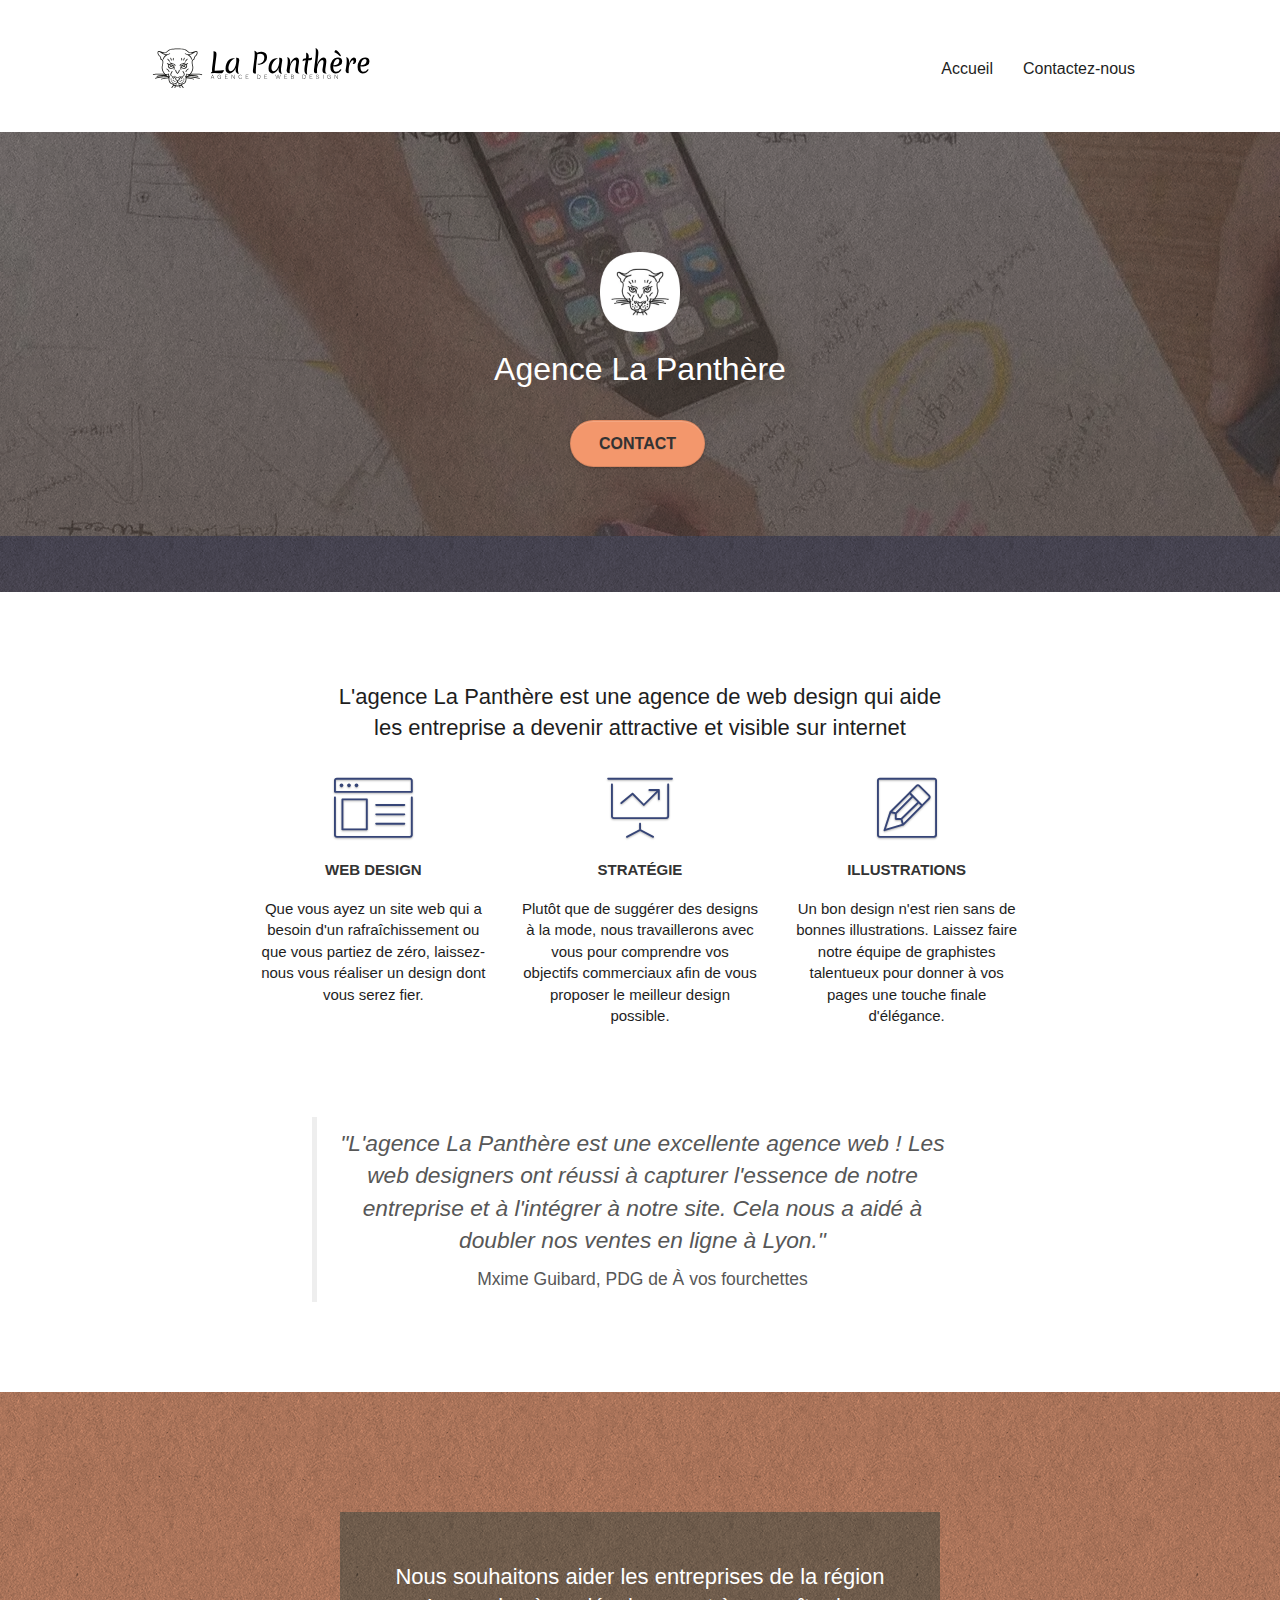
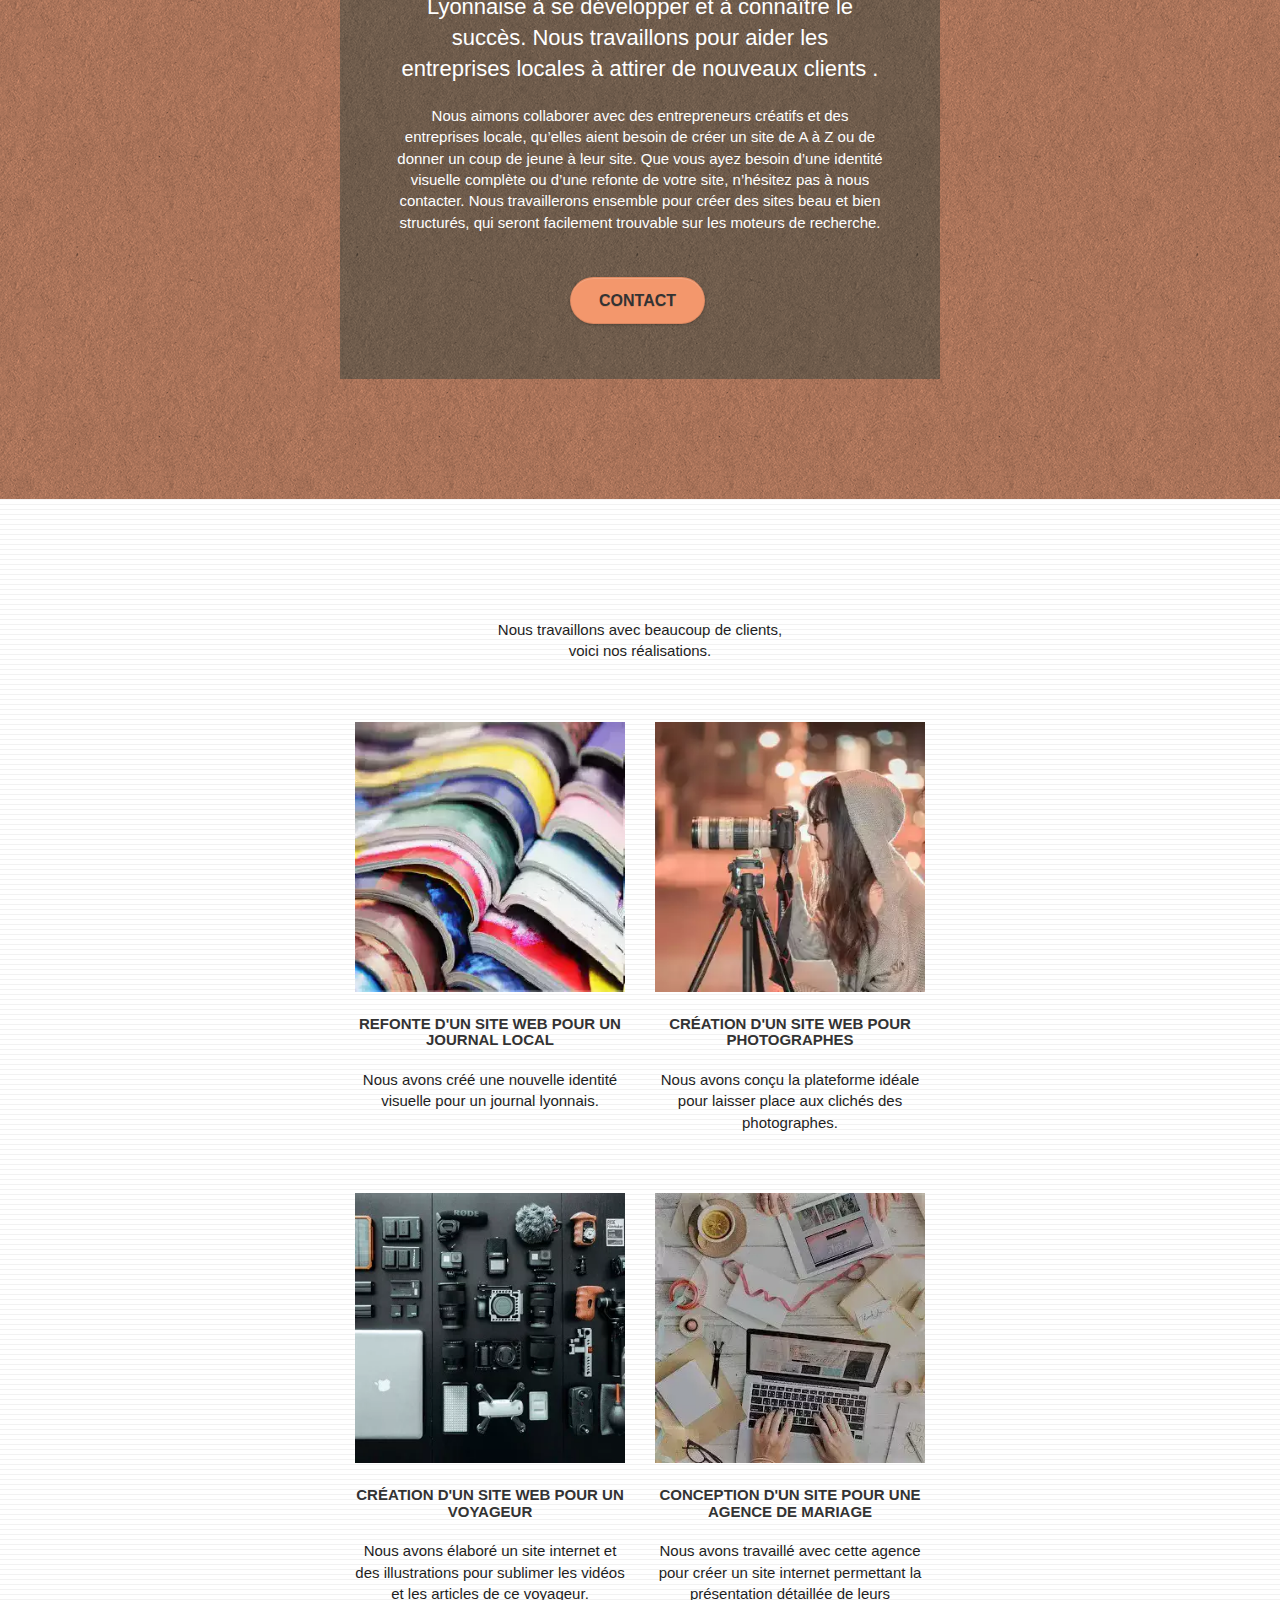
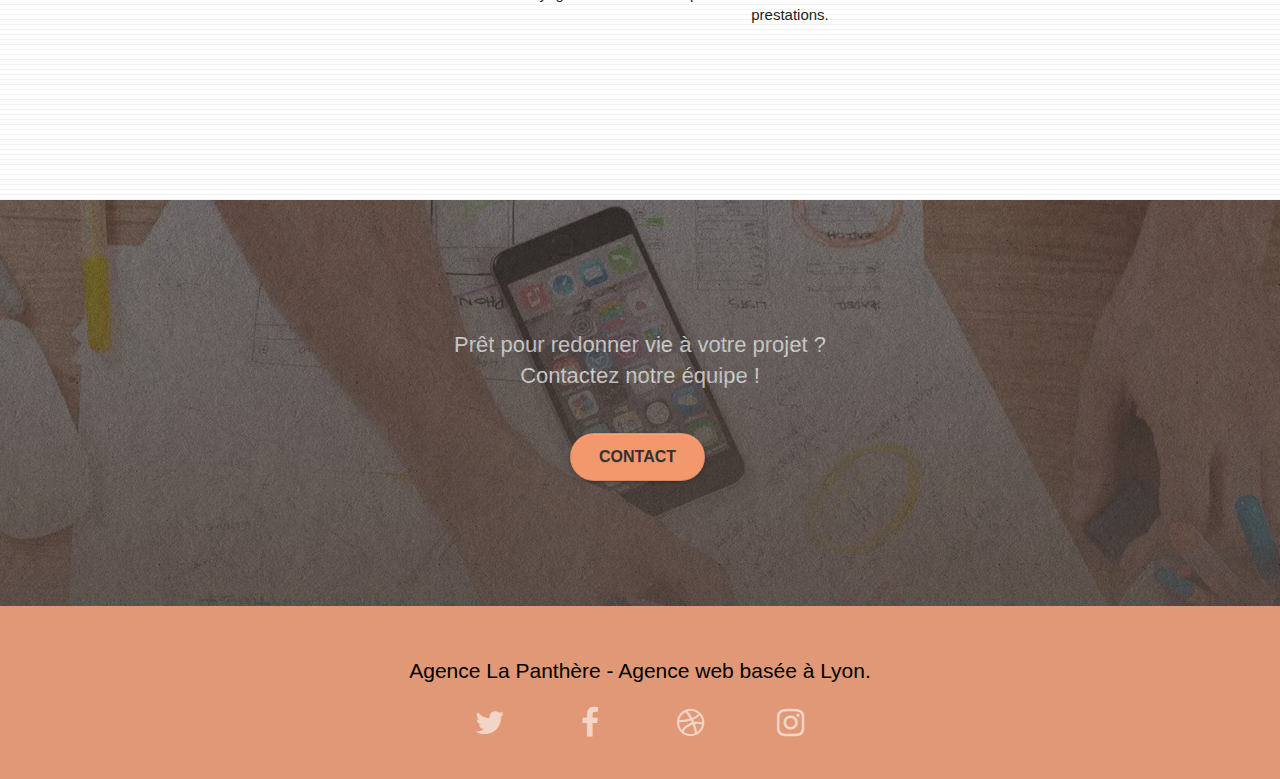
<file: index.html>
<!DOCTYPE html>
<html lang="fr">
  <head>
    <meta charset="utf-8" />
    <!--paramétrer les balises meta robots, description et title-->
    <meta
      name="description"
      content="Entreprise de web design Lyon, la meilleur Agence la panthere
	 vous apporte son expertise pour vous aider à la création ou la refonte de votre site web"
    />
    <meta name="robots" content="index,follow" />
    <meta
      name="viewport"
      content="width=device-width, initial-scale=1.0, viewport-fit=cover"
    />
    <meta
      name="google-site-verification"
      content="kftx7iMFd_pFL4NnQ8vH4w-MZPzo-NAd8T0JaeK4edc"
    />
    <title>Agence La panthere - Une grande entreprise web design Lyon</title>
    <!--=======la balise canonique (Optimiser les balises canoniques). 
      Pour montrer à Google que vous souhaitez que cette page soit utilisée
       comme page principale pour l’indexation. Vous ne serez donc
        pas pénalisé par du contenu dupliqué.======-->
    <link
      rel="canonical"
      href="https://sihambordjah.github.io/p4-test-analyser/index.html"
    />
    <link rel="shortcut icon" type="image/png" href="favicon.jpg" />

    <link rel="stylesheet" type="text/css" href="./css/bootstrap.min.css" />
    <link rel="stylesheet" type="text/css" href="style.min.css" />
    <link rel="stylesheet" type="text/css" href="./css/font-awesome.min.css" />
    <link rel="stylesheet" type="text/css" href="./css/et-line.min.css" />
    <link
      type="text/css"
      rel="preload"
      href="./css/et-line.min.css"
      as="style"
    />

    <script src="./js/jquery-2.1.0.min.js" defer></script>
    <script src="./js/bootstrap.min.js" defer></script>
    <script src="./js/blocs.min.js" defer></script>
    <script src="./js/jquery.touchSwipe.min.js" defer></script>
    <script src="./js/gmaps.min.js" defer></script>

    <!--=====ajouter le code google analytics==========-->
    <!-- Analytics -->
    <!-- Google tag (gtag.js) -->
    <script
      async
      src="https://www.googletagmanager.com/gtag/js?id=G-58YLWHG6E6"
    ></script>
    <script>
      window.dataLayer = window.dataLayer || [];
      function gtag() {
        dataLayer.push(arguments);
      }
      gtag("js", new Date());

      gtag("config", "G-58YLWHG6E6");
    </script>
    <!-- Analytics END -->
  </head>
  <body class="page-container">
    <!-- Principal conteneur -->

    <!-- bloc-0 HEADER NAV-->

    <header>
      <div class="bloc bgc-white l-bloc" id="bloc-0">
        <div class="container bloc-sm">
          <nav class="navbar row">
            <div class="navbar-header">
              <a class="navbar-brand" href="index.html">
                <img
                  src="img/agence-la-panthere-monochrome.svg"
                  width="240"
                  height="40"
                  alt="logo de l'Entreprise web design Lyon: Agence La panthere"
                />
              </a>

              <button
                id="nav-toggle"
                type="button"
                class="ui-navbar-toggle navbar-toggle"
                data-toggle="collapse"
                data-target=".navbar-1"
              >
                <span class="sr-only">Toggle navigation</span
                ><span class="icon-bar"></span><span class="icon-bar"></span
                ><span class="icon-bar"></span>
              </button>
            </div>
            <div class="collapse navbar-collapse navbar-1 special-dropdown-nav">
              <ul class="site-navigation nav navbar-nav">
                <li class="nav-item">
                  <a class="nav-link" href="index.html">Accueil</a>
                </li>

                <!--renommer l'url de conact-->
                <li class="nav-item">
                  <a class="nav-link" href="contact-web-design-lyon.html"
                    >Contactez-nous</a
                  >
                </li>
              </ul>
            </div>
          </nav>
        </div>
      </div>
    </header>
    <!-- bloc-0 END -->
    <main>
      <!-- bloc-1-presentation -->
      <section
        class="bloc bgc-dark-slate-blue bg-banniere d-bloc bg-t-edge bloc-bg-texture texture-paper b-parallax"
        id="bloc-1-hero"
      >
        <div class="container bloc-lg">
          <div class="row tight-width-whitespace">
            <div class="col-sm-12">
              <img
                src="img/logo.webp"
                class="center-block image-resize-mode"
                width="80"
                height="80"
                alt="logo de l'Entreprise de web design Lyon: Agence La Panthère "
              />
              <h1 class="text-center hero-bloc-text tc-white h1-style">
                Agence La Panthère
              </h1>
              <div class="text-center">
                <a
                  href="contact-web-design-lyon.html"
                  class="btn btn-lg btn-clean btn-rd cta-hero btn-atomic-tangerine"
                >
                  Contact
                </a>
              </div>
            </div>
          </div>
        </div>
      </section>

      <!-- bloc-1-presentation HEADER END -->

      <!-- bloc-2-services MAIN -->

      <section class="bloc bgc-white l-bloc" id="bloc-2-services">
        <div class="container bloc-md">
          <div class="row">
            <div class="col-sm-12 text-center">
              <h2 class="text-img">
                L'agence La Panthère est une agence de web design qui aide<br />
                les entreprise a devenir attractive et visible sur internet
              </h2>
            </div>
          </div>
          <div class="row voffset-lg med-width-whitespace">
            <div class="col-sm-4">
              <div class="text-center">
                <span
                  class="et-icon-browser sm-shadow icon-dark-slate-blue icons icon-lg"
                ></span>
              </div>
              <h3 class="mg-md text-center">Web design</h3>
              <p class="text-center">
                Que vous ayez un site web qui a besoin d'un rafraîchissement ou
                que vous partiez de zéro, laissez-nous vous réaliser un design
                dont vous serez fier.
              </p>
            </div>
            <div class="col-sm-4">
              <div class="text-center">
                <span
                  class="et-icon-presentation sm-shadow icon-dark-slate-blue icons icon-lg"
                ></span>
              </div>
              <h3 class="mg-md text-center">Stratégie</h3>
              <p class="text-center">
                Plutôt que de suggérer des designs à la mode, nous travaillerons
                avec vous pour comprendre vos objectifs commerciaux afin de vous
                proposer le meilleur design possible.<br />
              </p>
            </div>
            <div class="col-sm-4">
              <div class="text-center">
                <span
                  class="et-icon-edit sm-shadow icon-dark-slate-blue icons icon-lg"
                ></span>
              </div>
              <h3 class="mg-md text-center">Illustrations</h3>
              <p class="text-center">
                Un bon design n'est rien sans de bonnes illustrations. Laissez
                faire notre équipe de graphistes talentueux pour donner à vos
                pages une touche finale d'élégance.
              </p>
            </div>
          </div>
          <div class="row voffset-lg voffset">
            <div class="col-xs-12 col-md-8 col-md-offset-2 text-center">
              <blockquote>
                <p id="citation-text">
                  "L'agence La Panthère est une excellente agence web ! Les web
                  designers ont réussi à capturer l'essence de notre entreprise
                  et à l'intégrer à notre site. Cela nous a aidé à doubler nos
                  ventes en ligne à Lyon."
                </p>
                <cite id="citation-auteur"
                  >Mxime Guibard, PDG de À vos fourchettes
                </cite>
              </blockquote>
            </div>
          </div>
        </div>
      </section>
      <!-- bloc-2-services END -->

      <!-- bloc-3-what-i-do -->
      <section
        class="bloc tc-white bgc-atomic-tangerine bg-presentation d-bloc bloc-bg-texture texture-paper b-parallax"
        id="bloc-3-what-i-do"
      >
        <div class="container bloc-lg">
          <div class="row tight-width-whitespace black-background">
            <div class="col-sm-12">
              <h2 class="mg-md text-center tc-white">
                Nous souhaitons aider les entreprises de la région Lyonnaise à
                se développer et à connaître le succès. Nous travaillons pour
                aider les entreprises locales à attirer de nouveaux clients .<br />
              </h2>
              <p class="text-center white">
                Nous aimons collaborer avec des entrepreneurs créatifs et des
                entreprises locale, qu’elles aient besoin de créer un site de A
                à Z ou de donner un coup de jeune à leur site. Que vous ayez
                besoin d’une identité visuelle complète ou d’une refonte de
                votre site, n’hésitez pas à nous contacter. Nous travaillerons
                ensemble pour créer des sites beau et bien structurés, qui
                seront facilement trouvable sur les moteurs de recherche.
                <br /><br /><a
                  href="contact-web-design-lyon.html"
                  class="btn btn-lg btn-clean btn-rd cta-hero btn-atomic-tangerine"
                  >Contact</a
                ><br />
              </p>
            </div>
          </div>
        </div>
      </section>
      <!-- bloc-3-what-i-do END -->

      <!-- bloc-4-portfolio -->
      <section
        class="bloc bgc-white bg-lines-h2-bg bg-repeat l-bloc"
        id="bloc-4-portfolio"
      >
        <div class="container bloc-lg">
          <div class="row">
            <div class="col-sm-12 text-center">
              <p class="text-center">
                Nous travaillons avec beaucoup de clients, <br />
                voici nos réalisations.
              </p>
            </div>
          </div>

          <div class="row tight-width-whitespace portfolio-row">
            <div class="col-sm-6">
              <a
                href="#"
                data-lightbox="img/SiteJournal.webp"
                data-gallery-id="gallery-1"
                data-caption="Refonte d'un site web pour un journal local"
                data-frame="snapshot-lb"
                ><img
                  src="img/SiteJournal.webp"
                  width="320"
                  height="320"
                  alt="Refonte d'un site web pour un journal local"
                  class="img-responsive portfolio-thumb"
              /></a>
              <h3 class="mg-md text-center">
                Refonte d'un site web pour un journal local
              </h3>
              <p class="text-center">
                Nous avons créé une nouvelle identité visuelle pour un journal
                lyonnais.
              </p>
            </div>
            <div class="col-sm-6">
              <a
                href="#"
                data-lightbox="img/SitePhotographe.webp"
                data-gallery-id="gallery-1"
                data-caption="Création d'un site web pour photographes"
                data-frame="snapshot-lb"
                ><img
                  src="img/SitePhotographe.webp"
                  width="320"
                  height="320"
                  class="img-responsive portfolio-thumb"
                  alt="Agence la panthere, Création d'un site web pour photographes"
              /></a>
              <h3 class="mg-md text-center">
                Création d'un site web pour photographes
              </h3>
              <p class="text-center">
                Nous avons conçu la plateforme idéale pour laisser place aux
                clichés des photographes.
              </p>
            </div>
          </div>
          <div class="row tight-width-whitespace portfolio-row">
            <div class="col-sm-6">
              <a
                href="#"
                data-lightbox="img/SiteVoyage.webp"
                data-gallery-id="gallery-1"
                data-caption="Création d'un site internet pour un voyageur"
                data-frame="snapshot-lb"
                ><img
                  src="img/SiteVoyage.webp"
                  width="320"
                  height="320"
                  class="img-responsive portfolio-thumb"
                  alt="Agence la panthere, Création d'un site web pour voyageur"
              /></a>
              <h3 class="mg-md text-center">
                Création d'un site web pour un voyageur
              </h3>
              <p class="text-center">
                Nous avons élaboré un site internet et des illustrations pour
                sublimer les vidéos et les articles de ce voyageur.
              </p>
            </div>
            <div class="col-sm-6">
              <a
                href="#"
                data-lightbox="img/SiteAgenceMariage.webp"
                data-gallery-id="gallery-1"
                data-caption="Conception d'un site pour une agence de mariage"
                data-frame="snapshot-lb"
                ><img
                  src="img/SiteAgenceMariage.webp"
                  width="320"
                  height="320"
                  class="img-responsive portfolio-thumb"
                  alt="Agence la panthere, Création d'un site web pour agence de mariage"
              /></a>
              <h3 class="mg-md text-center">
                Conception d'un site pour une agence de mariage
              </h3>
              <p class="text-center">
                Nous avons travaillé avec cette agence pour créer un site
                internet permettant la présentation détaillée de leurs
                prestations.
              </p>
            </div>
          </div>
        </div>
      </section>
      <!-- bloc-4-portfolio END -->

      <!-- bloc-5-cta -->
      <section
        class="bloc bgc-dark-slate-blue bg-banniere d-bloc bloc-bg-texture texture-paper"
        id="bloc-5-cta"
      >
        <div class="container bloc-lg">
          <div class="row">
            <h2 class="mg-md text-center tc-white">
              Prêt pour redonner vie à votre projet ?<br />Contactez notre
              équipe !
            </h2>
            <div class="col-sm-12 text-center">
              <a
                class="btn btn-lg btn-clean btn-rd cta-hero btn-atomic-tangerine"
                href="contact-web-design-lyon.html"
              >
                Contact
              </a>
            </div>
          </div>
        </div>
      </section>
    </main>
    <!-- bloc-5-cta MAIN END -->

    <!-- Footer - bloc-8 -->
    <!--supprimer les liens externes-->
    <footer>
      <div class="bloc bgc-atomic-tangerine d-bloc" id="bloc-8">
        <div class="container bloc-sm">
          <div class="row">
            <div class="col-sm-12">
              <h2 class="text-center contrast h2-style">
                Agence La Panthère - Agence web basée à Lyon.<br />
              </h2>
              <div class="row row-no-gutters social">
                <div class="col-sm-3">
                  <div class="text-center">
                    <a
                      class="social"
                      href="https://twitter.com/agencepanthere"
                      aria-label="Twitter"
                      rel="nofollow"
                      ><span class="fa fa-twitter icon-md"></span
                    ></a>
                  </div>
                </div>
                <div class="col-sm-3">
                  <div class="text-center">
                    <a
                      class="social"
                      href="https://www.facebook.com/La-Chouette-Agence-101700188845251"
                      aria-label="Facebook"
                      rel="nofollow"
                      ><span class="fa fa-facebook icon-md"></span
                    ></a>
                  </div>
                </div>
                <div class="col-sm-3">
                  <div class="text-center">
                    <a
                      class="social"
                      href="https://dribbble.com/quarkend/shots"
                      aria-label="Dribbble"
                      rel="nofollow"
                      ><span class="fa fa-dribbble icon-md"></span
                    ></a>
                  </div>
                </div>
                <div class="col-sm-3">
                  <div class="text-center">
                    <a
                      class="social"
                      href="https://www.instagram.com/La_Chouette_Agence/"
                      aria-label="Instagram"
                      rel="nofollow"
                      ><span class="fa fa-instagram icon-md"></span
                    ></a>
                  </div>
                </div>
              </div>
            </div>
          </div>
        </div>
      </div>
    </footer>
    <!-- Footer - bloc-8 END -->

    <!-- Principal conteneur END -->
  </body>
</html>
</file>
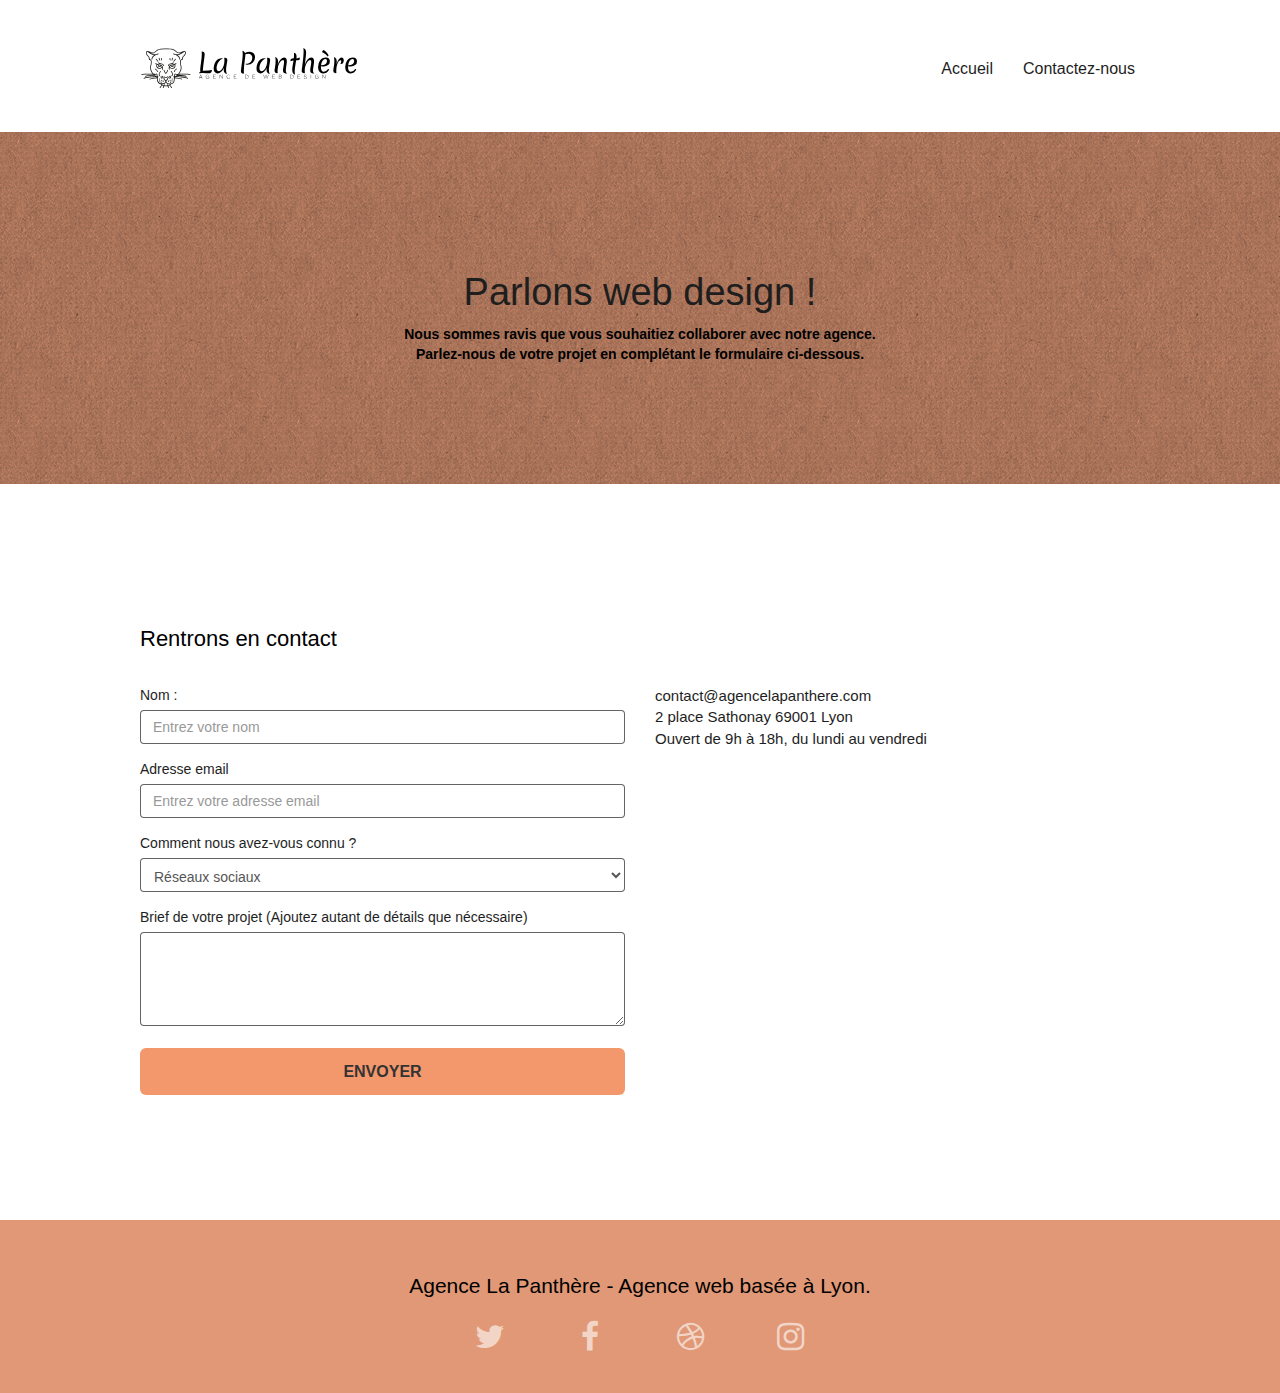
<file: contact-web-design-lyon.html>
<!DOCTYPE html>
<html lang="fr">
  <head>
    <meta charset="utf-8" />
    <meta
      name="description"
      content="Pour contacter notre équipe de web designers basés à Lyon et vous aider à créer ou optimiser le site web de votre entreprise, remplissez ce formulaire"
    />
    <meta name="robots" content="index,follow" />
    <meta
      name="viewport"
      content="width=device-width, initial-scale=1.0, viewport-fit=cover"
    />
    <link rel="shortcut icon" type="image/png" href="favicon.jpg" />

    <link rel="stylesheet" type="text/css" href="./css/bootstrap.min.css" />
    <link rel="stylesheet" type="text/css" href="style.min.css" />
    <link rel="stylesheet" type="text/css" href="./css/font-awesome.min.css" />
    <link rel="stylesheet" type="text/css" href="./css/et-line.min.css" />

    <link
      type="text/css"
      rel="preload"
      href="./css/et-line.min.css"
      as="style"
    />

    <script src="./js/jquery-2.1.0.min.js" defer></script>
    <script src="./js/bootstrap.min.js" defer></script>
    <script src="./js/blocs.min.js" defer></script>
    <script src="./js/jqBootstrapValidation.js" defer></script>
    <script src="./js/formHandler.js" defer></script>

    <title>Formulaire de contact - Agence La Panthère</title>

    <!-- Analytics -->
    <!-- Google tag (gtag.js) -->
    <script
      async
      src="https://www.googletagmanager.com/gtag/js?id=G-58YLWHG6E6"
    ></script>
    <script>
      window.dataLayer = window.dataLayer || [];
      function gtag() {
        dataLayer.push(arguments);
      }
      gtag("js", new Date());

      gtag("config", "G-58YLWHG6E6");
    </script>
    <!-- Analytics END -->
  </head>
  <body class="page-container">
    <!-- Principal conteneur -->
    <header>
      <!-- bloc-0 -->
      <div class="bloc bgc-white l-bloc" id="bloc-0">
        <div class="container bloc-sm">
          <nav class="navbar row">
            <div class="navbar-header">
              <a class="navbar-brand" href="index.html"
                ><img
                  src="img/agence-la-panthere-monochrome.svg"
                  alt="atlanta web design logo"
                  width="216"
                  height="40"
              /></a>
              <button
                id="nav-toggle"
                type="button"
                class="ui-navbar-toggle navbar-toggle"
                data-toggle="collapse"
                data-target=".navbar-1"
              >
                <span class="sr-only">Toggle navigation</span
                ><span class="icon-bar"></span><span class="icon-bar"></span
                ><span class="icon-bar"></span>
              </button>
            </div>
            <div class="collapse navbar-collapse navbar-1 special-dropdown-nav">
              <ul class="site-navigation nav navbar-nav">
                <li>
                  <a href="index.html">Accueil</a>
                </li>
                <li></li>
                <li>
                  <a href="contact-web-design-lyon.html">Contactez-nous</a>
                </li>
              </ul>
            </div>
          </nav>
        </div>
      </div>
      <!-- bloc-0 END -->

      <!-- bloc-6 -->
      <div
        class="bloc bg-dots-bg bg-repeat bgc-atomic-tangerine d-bloc bloc-bg-texture texture-paper"
        id="bloc-6"
      >
        <div class="container bloc-lg">
          <div class="row">
            <div class="col-sm-12">
              <h1 id="page_contact" class="text-center hero-bloc-text tc-white">
                Parlons web design !
              </h1>
              <p
                id="p-contrast"
                class="text-center mg-lg tc-white tight-width-whitespace"
              >
                Nous sommes ravis que vous souhaitiez collaborer avec notre
                agence.<br />
                Parlez-nous de votre projet en complétant le formulaire
                ci-dessous.
              </p>
            </div>
          </div>
        </div>
      </div>
    </header>
    <!-- bloc-6 HEADER END -->

    <!-- bloc-7 -->
    <main class="bloc bgc-white l-bloc" id="bloc-7">
      <div class="container bloc-lg">
        <h2 class="soustitle-contact">Rentrons en contact</h2>
        <div class="row">
          <div class="col-sm-6">
            <form id="form_1" novalidate>
              <div class="form-group">
                <label for="name">Nom :</label>
                <input
                  type="text"
                  placeholder="Entrez votre nom"
                  id="name"
                  class="form-control"
                  required
                />
              </div>
              <div class="form-group">
                <label for="email"> Adresse email </label>
                <input
                  type="email"
                  placeholder="Entrez votre adresse email"
                  id="email"
                  class="form-control"
                  required
                />
              </div>
              <div class="form-group">
                <label class="form-label" for="Select"
                  >Comment nous avez-vous connu ?</label
                ><br />
                <select id="Select" class="form-control">
                  <option value="ReseauxSociaux">Réseaux sociaux</option>
                  <option value="Internet">Internet</option>
                  <option value="Conseils">Conseils</option>
                </select>
              </div>
              <div class="form-group">
                <label for="message">
                  Brief de votre projet (Ajoutez autant de détails que
                  nécessaire)<br /></label
                ><textarea
                  aria-required="true"
                  id="message"
                  class="form-control"
                  rows="4"
                  cols="50"
                  required
                  data-validation-required-message="Saisissez le brief de votre projet"
                  aria-label="Saisissez le brief de votre projet"
                ></textarea>
              </div>
              <button
                class="bloc-button btn btn-lg btn-block cta-hero btn-atomic-tangerine"
                type="submit"
              >
                Envoyer
              </button>
            </form>
          </div>
          <div class="col-sm-6">
            <p>
              contact@agencelapanthere.com<br />2 place Sathonay 69001 Lyon<br />Ouvert
              de 9h à 18h, du lundi au vendredi<br />
            </p>
          </div>
        </div>
      </div>
    </main>
    <!-- bloc-7 END -->

    <!-- Footer - bloc-8 -->
    <footer>
      <div class="bloc bgc-atomic-tangerine d-bloc" id="bloc-8">
        <div class="container bloc-sm">
          <div class="row">
            <div class="col-sm-12">
              <h2 class="text-center contrast h2-style">
                Agence La Panthère - Agence web basée à Lyon.<br />
              </h2>
              <div class="row row-no-gutters social">
                <div class="col-sm-3">
                  <div class="text-center">
                    <a
                      class="social"
                      href="https://twitter.com/agencepanthere"
                      aria-label="Twitter"
                      rel="nofollow"
                      ><span class="fa fa-twitter icon-md"></span
                    ></a>
                  </div>
                </div>
                <div class="col-sm-3">
                  <div class="text-center">
                    <a
                      class="social"
                      href="https://www.facebook.com/La-Chouette-Agence-101700188845251"
                      aria-label="Facebook"
                      rel="nofollow"
                      ><span class="fa fa-facebook icon-md"></span
                    ></a>
                  </div>
                </div>
                <div class="col-sm-3">
                  <div class="text-center">
                    <a
                      class="social"
                      href="https://dribbble.com/quarkend/shots"
                      aria-label="Dribbble"
                      rel="nofollow"
                      ><span class="fa fa-dribbble icon-md"></span
                    ></a>
                  </div>
                </div>
                <div class="col-sm-3">
                  <div class="text-center">
                    <a
                      class="social"
                      href="https://www.instagram.com/La_Chouette_Agence/"
                      aria-label="Instagram"
                      rel="nofollow"
                      ><span class="fa fa-instagram icon-md"></span
                    ></a>
                  </div>
                </div>
              </div>
            </div>
          </div>
        </div>
      </div>
    </footer>
    <!-- Footer - bloc-8 END -->
    <!-- ScrollToTop Button -->
    <a
      href="#"
      class="bloc-button btn btn-d scrollToTop"
      onclick="scrollToTarget('1')"
      aria-label="Retourner en haut"
      ><span class="fa fa-chevron-up"></span
    ></a>

    <!-- ScrollToTop Button END-->
    <!-- Principal conteneur END -->
  </body>
</html>
</file>
<file: style.min.css>
body {
  margin: 0;
  padding: 0;
  background: #fff;
  overflow-x: hidden;
  -webkit-font-smoothing: antialiased;
  -moz-osx-font-smoothing: grayscale;
  font-family: "helvetica";
}
a,
button {
  transition: all 0.3s ease-in-out;
  outline: 0 !important;
}
a:hover {
  text-decoration: none;
  cursor: pointer;
}
#page-loading-blocs-notifaction {
  position: fixed;
  top: 0;
  bottom: 0;
  width: 100%;
  z-index: 100000;
  background: #fff url(img/pageload-spinner.gif) no-repeat center center;
}
.bloc {
  width: 100%;
  clear: both;
  background: 50% 50% no-repeat;
  padding: 20px 50px;
  -webkit-background-size: cover;
  -moz-background-size: cover;
  -o-background-size: cover;
  background-size: cover;
  position: relative;
}
.bloc .container {
  padding-left: 0;
  padding-right: 0;
}
.bloc-lg {
  padding: 100px 50px;
}
.bloc-md {
  padding: 50px;
}
.bloc-sm {
  padding: 20px 50px;
}
.bg-b-edge,
.bg-bl-edge,
.bg-br-edge,
.bg-center,
.bg-l-edge,
.bg-r-edge,
.bg-repeat,
.bg-t-edge,
.bg-tl-edge,
.bg-tr-edge {
  -webkit-background-size: auto !important;
  -moz-background-size: auto !important;
  -o-background-size: auto !important;
  background-size: auto !important;
}
.bg-repeat {
  background: repeat;
}
.bg-t-edge {
  background: top no-repeat;
}
.bloc-bg-texture::before {
  content: "";
  background-size: 2px 2px;
  position: absolute;
  top: 0;
  bottom: 0;
  left: 0;
  right: 0;
}
.texture-paper::before {
  background: url(img/texture-paper.webp);
  background-size: 280px 280px;
}
.b-parallax {
  background-attachment: fixed;
}
.d-bloc {
  color: rgba(255, 255, 255, 0.7);
}
.d-bloc button:hover {
  color: rgba(255, 255, 255, 0.9);
}
.d-bloc .icon-round,
.d-bloc .icon-rounded,
.d-bloc .icon-semi-rounded-a,
.d-bloc .icon-semi-rounded-b,
.d-bloc .icon-square {
  border-color: rgba(255, 255, 255, 0.9);
}
.d-bloc .divider-h span {
  border-color: rgba(255, 255, 255, 0.2);
}
.d-bloc .a-btn,
.d-bloc .navbar a,
.d-bloc .navbar-brand,
.d-bloc a .icon-lg,
.d-bloc a .icon-md,
.d-bloc a .icon-sm,
.d-bloc a .icon-xl,
.d-bloc h1 a,
.d-bloc h2 a,
.d-bloc h3 a,
.d-bloc h4 a,
.d-bloc h5 a,
.d-bloc h6 a,
.d-bloc p a {
  color: rgba(255, 255, 255, 0.6);
}
.d-bloc .a-btn:hover,
.d-bloc .navbar a:hover,
.d-bloc .navbar-brand:hover,
.d-bloc a:hover .icon-lg,
.d-bloc a:hover .icon-md,
.d-bloc a:hover .icon-sm,
.d-bloc a:hover .icon-xl,
.d-bloc h1 a:hover,
.d-bloc h2 a:hover,
.d-bloc h3 a:hover,
.d-bloc h4 a:hover,
.d-bloc h5 a:hover,
.d-bloc h6 a:hover,
.d-bloc p a:hover {
  color: rgba(255, 255, 255, 1);
}
.d-bloc .navbar-toggle .icon-bar {
  background: rgba(255, 255, 255, 1);
}
.d-bloc .btn-wire,
.d-bloc .btn-wire:hover {
  color: rgba(255, 255, 255, 1);
  border-color: rgba(255, 255, 255, 1);
}
.d-bloc .panel {
  color: rgba(0, 0, 0, 0.5);
}
.d-bloc .panel button:hover {
  color: rgba(0, 0, 0, 0.7);
}
.d-bloc .panel icon {
  border-color: rgba(0, 0, 0, 0.7);
}
.d-bloc .panel .divider-h span {
  border-color: rgba(0, 0, 0, 0.1);
}
.d-bloc .panel .a-btn {
  color: rgba(0, 0, 0, 0.6);
}
.d-bloc .panel .a-btn:hover {
  color: rgba(0, 0, 0, 1);
}
.d-bloc .panel .btn-wire,
.d-bloc .panel .btn-wire:hover {
  color: rgba(0, 0, 0, 0.7);
  border-color: rgba(0, 0, 0, 0.3);
}
.d-bloc .panel,
.l-bloc {
  color: rgba(0, 0, 0, 0.5);
}
.d-bloc .panel button:hover,
.l-bloc button:hover {
  color: rgba(0, 0, 0, 0.7);
}
.l-bloc .icon-round,
.l-bloc .icon-rounded,
.l-bloc .icon-semi-rounded-a,
.l-bloc .icon-semi-rounded-b,
.l-bloc .icon-square {
  border-color: rgba(0, 0, 0, 0.7);
}
.d-bloc .panel .divider-h span,
.l-bloc .divider-h span {
  border-color: rgba(0, 0, 0, 0.1);
}
.d-bloc .panel .a-btn,
.l-bloc .a-btn,
.l-bloc .navbar a,
.l-bloc .navbar-brand,
.l-bloc a .icon-lg,
.l-bloc a .icon-md,
.l-bloc a .icon-sm,
.l-bloc a .icon-xl,
.l-bloc h1 a,
.l-bloc h2 a,
.l-bloc h3 a,
.l-bloc h4 a,
.l-bloc h5 a,
.l-bloc h6 a,
.l-bloc p a {
  color: rgba(0, 0, 0, 0.6);
}
.d-bloc .panel .a-btn:hover,
.l-bloc .a-btn:hover,
.l-bloc .navbar a:hover,
.l-bloc .navbar-brand:hover,
.l-bloc a:hover .icon-lg,
.l-bloc a:hover .icon-md,
.l-bloc a:hover .icon-sm,
.l-bloc a:hover .icon-xl,
.l-bloc h1 a:hover,
.l-bloc h2 a:hover,
.l-bloc h3 a:hover,
.l-bloc h4 a:hover,
.l-bloc h5 a:hover,
.l-bloc h6 a:hover,
.l-bloc p a:hover {
  color: rgba(0, 0, 0, 1);
}
.l-bloc .navbar-toggle .icon-bar {
  color: rgba(0, 0, 0, 0.6);
}
.d-bloc .panel .btn-wire,
.d-bloc .panel .btn-wire:hover,
.l-bloc .btn-wire,
.l-bloc .btn-wire:hover {
  color: rgba(0, 0, 0, 0.7);
  border-color: rgba(0, 0, 0, 0.3);
}
.voffset {
  margin-top: 30px;
}
.voffset-lg {
  margin-top: 80px;
}
.row-no-gutters {
  margin-right: 0;
  margin-left: 0;
}
.row.row-no-gutters > [class*=" col-"],
.row.row-no-gutters > [class^="col-"] {
  padding-right: 0;
  padding-left: 0;
}
#bloc-1-hero h1 {
  font-size: 32px;
}
.navbar {
  margin-bottom: 0;
  z-index: 1;
}
.navbar-brand {
  height: auto;
  padding: 3px 15px;
  font-size: 25px;
  font-weight: 400;
  font-weight: 600;
  line-height: 44px;
}
.navbar-brand img {
  max-height: 200px;
  margin: 0 5px 0 0;
  display: inline;
}
.navbar-brand img[src$="svg"] {
  min-width: 100px;
}
.nav-center .navbar-brand img {
  margin: 0;
}
.navbar .nav {
  padding-top: 2px;
  margin-right: -16px;
  float: right;
  z-index: 1;
}
.nav > li {
  float: left;
  margin-top: 4px;
  font-size: 16px;
}
.navbar-nav .open .dropdown-menu > li > a {
  text-align: inherit;
}
.nav > li a:focus,
.nav > li a:hover {
  background: 0 0;
}
.navbar-toggle {
  margin: 10px 10px 0 0;
  border: 0;
}
.navbar-toggle:hover {
  background: 0 0 !important;
}
.navbar-toggle .icon-bar {
  background-color: rgba(0, 0, 0, 0.5);
  width: 26px;
}
.nav-invert .navbar .nav {
  float: left;
}
.nav-invert .navbar-brand,
.nav-invert .navbar-header {
  float: right;
  position: relative;
  z-index: 2;
}
@media (min-width: 768px) {
  .site-navigation {
    position: absolute;
    top: 50%;
    right: 20px;
    transform: translate(0, -50%);
    -webkit-transform: translateY(-50%);
  }
  .nav > li .dropdown-menu a,
  .nav > li .dropdown-menu a:hover {
    color: #484848;
  }
  .nav-invert .site-navigation {
    left: 0;
    right: 0;
  }
  .nav-center {
    text-align: center;
  }
  .nav-center .navbar-header {
    width: 100%;
  }
  .nav-center .nav > li,
  .nav-center .navbar-brand,
  .nav-center .navbar-header {
    float: none;
    display: inline-block;
  }
  .nav-center .site-navigation {
    position: relative;
    width: 100%;
    right: 0;
    margin-right: 0;
    margin-top: 20px;
  }
  .nav-center.mini-nav .navbar-toggle {
    float: none;
    margin: 10px auto 0;
  }
}
.nav > li > .dropdown a {
  background: 0 0 !important;
  display: block;
  padding: 14px 15px;
}
nav .caret {
  margin: 0 5px;
}
.dropdown-menu .dropdown-menu {
  top: -8px;
  left: 100%;
}
.dropdown-menu .dropmenu-flow-right {
  top: 100%;
  left: 0;
  margin-left: -1px;
  border-top-left-radius: 0;
  border-top-right-radius: 0;
}
.dropdown-menu .dropdown span {
  border: 4px solid #000;
  border-top-color: transparent;
  border-right-color: transparent;
  border-bottom-color: transparent;
  margin: 6px -5px 0 0 !important;
  float: right;
}

.mg-md {
  margin-top: 10px;
  margin-bottom: 20px;
}
.mg-lg {
  margin-top: 10px;
  margin-bottom: 40px;
}
.btn {
  margin: 0 5px 5px 0;
}
.btn.pull-right {
  margin: 0 0 5px 5px;
}
.btn-d,
.btn-d:focus,
.btn-d:hover {
  color: #fff;
  background: rgba(0, 0, 0, 0.3);
}
button {
  outline: 0 !important;
}
.btn-rd {
  border-radius: 40px;
}
.btn-clean {
  border: 1px solid rgba(0, 0, 0, 0.08);
  border-bottom-color: rgba(0, 0, 0, 0.1);
  text-shadow: 0 1px 0 rgba(0, 0, 1, 0.1);
  box-shadow: 0 1px 3px rgba(0, 0, 1, 0.25),
    inset 0 1px 0 0 rgba(255, 255, 255, 0.15);
}
.icon-md {
  font-size: 32px !important;
}
.icon-lg {
  font-size: 60px !important;
}
.sm-shadow {
  text-shadow: 0 1px 2px rgba(0, 0, 0, 0.3);
}
.panel-sq,
.panel-sq .panel-footer,
.panel-sq .panel-heading {
  border-radius: 0;
}
.panel-rd {
  border-radius: 30px;
}
.panel-rd .panel-heading {
  border-radius: 29px 29px 0 0;
}
.panel-rd .panel-footer {
  border-radius: 0 0 29px 29px;
}
.form-control {
  border-color: rgba(0, 0, 0, 0.607);
  box-shadow: none;
  cursor: pointer;
}
#Select {
  padding: 9px;
  border-radius: 4px;
}
.scrollToTop {
  width: 40px;
  height: 40px;
  position: fixed;
  bottom: 20px;
  right: 20px;
  opacity: 0;
  z-index: 500;
  transition: all 0.3s ease-in-out;
}
.scrollToTop span {
  margin-top: 6px;
}
.showScrollTop {
  font-size: 14px;
  opacity: 1;
}
a[data-lightbox] {
  position: relative;
  display: block;
  text-align: center;
}
a[data-lightbox]:hover::before {
  content: "+";
  font-family: HelveticaNeue-Light, "Helvetica Neue Light", "Helvetica Neue",
    Helvetica, Arial;
  font-size: 32px;
  width: 50px;
  height: 50px;
  margin-left: -25px;
  border-radius: 50%;
  background: rgba(0, 0, 0, 0.6);
  color: #fff;
  font-weight: 100;
  z-index: 1;
  position: absolute;
  top: 50%;
  transform: translateY(-50%);
  -webkit-transform: translateY(-50%);
}
a[data-lightbox]:hover img {
  opacity: 0.6;
  -webkit-animation-fill-mode: none;
  animation-fill-mode: none;
}
#lightbox-modal {
  display: flex;
  align-items: center;
}
#lightbox-modal .modal-dialog {
  width: 90%;
  max-width: 900px;
  margin: 0 auto 0;
}
#lightbox-modal .modal-dialog img {
  max-height: 90vh;
  margin: 0 auto;
}
.lightbox-caption {
  padding: 20px;
  color: #fff;
  background: rgba(0, 0, 0, 0.5);
  position: absolute;
  left: 15px;
  right: 15px;
  bottom: 5px;
}
.close-lightbox {
  color: #fff;
  font-size: 30px;
  position: absolute;
  top: 20px;
  right: 20px;
  z-index: 20;
  background: rgba(0, 0, 0, 0.5);
  border: none;
  line-height: 30px;
  padding: 0 9px 5px;
  opacity: 0.3;
}
.close-lightbox:hover,
.next-lightbox:hover,
.prev-lightbox:hover {
  opacity: 1;
  color: #fff;
}
.next-lightbox,
.prev-lightbox {
  font-size: 20px;
  color: rgba(255, 255, 255, 0.9);
  background: rgba(0, 0, 0, 0.5);
  transition: all 0.2s ease-in-out;
  position: absolute;
  top: 45%;
  z-index: 1;
  opacity: 0.4;
}
.next-lightbox {
  padding: 6px 8px 1px 13px;
  right: 25px;
}
.prev-lightbox {
  padding: 6px 13px 1px 10px;
  left: 25px;
}
.snapshot-lb .modal-body {
  padding-bottom: 45px;
}
.snapshot-lb .lightbox-caption {
  padding: 0;
  color: rgba(0, 0, 0, 0.5);
  background: 0 0;
}
.btn,
a,
h1,
h2,
h3,
h4,
h5,
h6,
label,
p {
  font-family: helvetica;

  font-weight: 400;
  color: rgb(30, 30, 30) !important;
}
.container {
  max-width: 1000px;
}
.hero-bloc-text {
  font-size: 38px;
  color: #ffffff !important;
}
.hero-bloc-text-sub {
  font-size: 36px;
}
.statement-bloc-text {
  line-height: 26px;
  font-style: italic;
  font-size: 20px;
  text-align: center;
  font-weight: lighter;
  max-width: 520px;
  margin: auto auto auto auto;
}
p {
  font-size: 15px;
}
.tight-width-whitespace {
  max-width: 600px;
  margin: auto auto auto auto;
}
#citation-text {
  font-size: 1.3em;
  font-style: italic;
  color: #575757 !important;
}

#citation-auteur {
  font-size: 1em;
  font-style: normal;
  color: #575757 !important;
}
.h1 {
  font-size: 20px;
  font-family: "Open Sans";
}
.cta-hero {
  margin-top: 22px;
  color: #fff !important;
  text-transform: uppercase;
  padding: 12px 28px 12px 28px;
  font-size: 16px;
  font-weight: 700;
}
.social {
  max-width: 400px;
  margin: auto auto auto auto;
}
h2 {
  font-size: 22px;
  line-height: 1.4em;
}
h3 {
  font-size: 15px;
  text-transform: uppercase;
  font-weight: 700;
  color: #333 !important;
}
.med-width-whitespace {
  max-width: 800px;
  margin: auto auto auto auto;
  box-shadow: 0 0 0 #000;
}
h1 {
  color: #333 !important;
}
h4 {
  color: #333 !important;
}
.icons {
  margin-bottom: 14px;
  margin-top: 24px;
}
.white {
  color: #fff !important;
}
.contrast {
  color: black !important;
}
.h2-style {
  font-size: 1.5em;
  margin-top: 0.5em;
  margin-bottom: 1em;
}
.portfolio-thumb {
  margin-bottom: 24px;
}
.portfolio-row {
  margin-bottom: 44px;
  margin-top: 50px;
}
.avatar {
  box-shadow: 0 4px 9px rgba(0, 0, 0, 0.3);
}
.black-background {
  background-color: rgba(113, 108, 93, 0.7);
  padding: 40px 40px 40px 40px;
}
.bold-link {
  font-weight: 900;
  text-decoration: underline !important;
}
.bgc-white {
  background-color: #fff;
}
.bgc-dark-slate-blue {
  background-color: #364577;
}
.bgc-atomic-tangerine {
  background-color: #d7784cc3;
}
#page_contact {
  color: rgb(30, 30, 30) !important;
}

#p-contrast {
  color: black !important;
  font-weight: 600;
  font-size: 1.4rem;
  width: 70%;
}
.tc-white {
  color: #ffffff !important;
}

.btn-atomic-tangerine {
  background: #f3976c;
  color: #333 !important;
}
.btn-atomic-tangerine:hover {
  background: #c27956 !important;
  color: #fff !important;
}
.ltc-white {
  color: #fff !important;
}
.ltc-white:hover {
  color: #ccc !important;
}
.ltc-atomic-tangerine {
  color: #f3976c !important;
}
.ltc-atomic-tangerine:hover {
  color: #c27956 !important;
}
.icon-dark-slate-blue {
  color: #364577 !important;
  border-color: #364577 !important;
}
.soustitle-contact {
  margin-bottom: 30px;
  color: black !important;
}
.bg-dots-bg {
  background-image: url(img/dots-bg.webp);
}
.bg-lines-h2-bg {
  background-image: url(img/lines-h2-bg.webp);
}
.bg-banniere {
  background-image: linear-gradient(
      rgba(135, 119, 111, 0.2),
      rgba(118, 100, 91, 0.8)
    ),
    url(img/agence-la-panthere.webp);
}
.bg-presentation {
  background-image: url(img/image-de-presentation.webp);
}
@media (max-width: 1024px) {
  .bloc {
    padding-left: 20px;
    padding-right: 20px;
  }
  .bloc-tile-2.full-width-bloc .container,
  .bloc-tile-3.full-width-bloc .container,
  .bloc-tile-4.full-width-bloc .container,
  .bloc.full-width-bloc {
    padding-left: 0;
    padding-right: 0;
  }
}
@media (max-width: 992px) and (min-width: 768px) {
  .navbar .nav {
    max-width: 80%;
  }
  .nav-center.navbar .nav {
    max-width: 100%;
  }
}
@media only screen and (min-width: 768px) and (max-width: 1024px) and (orientation: landscape) {
  .b-parallax {
    background-attachment: scroll;
  }
}
@media only screen and (min-width: 1024px) and (max-width: 1366px) and (-webkit-min-device-pixel-ratio: 1.5) {
  .b-parallax {
    background-attachment: scroll;
  }
}
@media (max-width: 991px) {
  .container {
    width: 100%;
  }
  .b-parallax {
    background-attachment: scroll;
  }
  #hero-bloc,
  .page-container {
    overflow-x: hidden;
    position: relative;
  }

  .bloc-group,
  .bloc-group .bloc {
    display: block;
    width: 100%;
  }
  .bloc-fill-screen .fill-bloc-bottom-edge,
  .bloc-fill-screen .fill-bloc-top-edge {
    padding: 0 20px;
  }
}
@media (max-width: 767px) {
  .page-container {
    overflow-x: hidden;
    position: relative;
  }
  #disqus_thread,
  h1,
  h2,
  h3,
  h4,
  h5,
  h6,
  p {
    padding-left: 10px !important;
    padding-right: 10px !important;
  }
  .b-parallax {
    background-attachment: scroll;
  }
  .navbar .nav {
    padding-top: 0;
    border-top: 1px solid rgba(0, 0, 0, 0.2);
    float: none !important;
  }
  .navbar.row {
    margin-left: 0;
    margin-right: 0;
  }
  .site-navigation {
    position: inherit;
    transform: none;
    -webkit-transform: none;
    -ms-transform: none;
  }
  .nav > li {
    margin-top: 0;
    border-bottom: 1px solid rgba(0, 0, 0, 0.1);
    background: rgba(0, 0, 0, 0.05);
    text-align: left;
    padding-left: 15px;
    width: 100%;
  }
  .nav > li:hover {
    background: rgba(0, 0, 0, 0.08);
  }
  .dropdown .dropdown a .caret {
    float: none;
    margin: 5px 0 0 10px !important;
    border: 4px solid #000;
    border-bottom-color: transparent;
    border-right-color: transparent;
    border-left-color: transparent;
  }
  #hero-bloc .navbar .nav {
    background: rgba(0, 0, 0, 0.8);
  }
  #hero-bloc .navbar .nav a {
    color: rgba(255, 255, 255, 0.6);
  }
  .hero {
    padding: 50px 0;
  }
  .hero-nav {
    left: -1px;
    right: -1px;
  }
  .navbar-collapse {
    padding: 0;
    overflow-x: hidden;
    -webkit-box-shadow: none;
    box-shadow: none;
  }
  .navbar-brand img {
    max-height: 40px;
    width: auto;
  }
  .nav-invert .navbar-header {
    float: none;
    width: 100%;
  }
  .nav-invert .navbar-toggle {
    float: left;
    margin-left: 10px;
  }
  .bloc {
    padding-left: 0;
    padding-right: 0;
  }
  .bloc-lg,
  .bloc-xl,
  .bloc-xxl {
    padding: 40px 0;
  }
  .bloc-md,
  .bloc-sm {
    padding-left: 0;
    padding-right: 0;
  }
  .bloc-fill-screen .fill-bloc-bottom-edge,
  .bloc-fill-screen .fill-bloc-top-edge,
  .bloc-tile-2 .container,
  .bloc-tile-3 .container,
  .bloc-tile-4 .container {
    padding-left: 0;
    padding-right: 0;
  }
  .a-block {
    padding: 0 10px;
  }
  .btn-dwn {
    display: none;
  }
  .voffset {
    margin-top: 5px;
  }
  .voffset-md {
    margin-top: 20px;
  }
  .voffset-lg {
    margin-top: 30px;
  }
  form {
    padding: 30px;
  }
  .close-lightbox {
    display: inline-block;
  }
  .blocsapp-device-iphone5 {
    background-size: 216px 425px;
    padding-top: 60px;
    width: 216px;
    height: 425px;
  }
  .blocsapp-device-iphone5 img {
    width: 180px;
    height: 320px;
  }
}
@media (max-width: 400px) {
  .bloc {
    padding-left: 0;
    padding-right: 0;
  }
}
@media (max-width: 767px) {
  .bloc-mob-center-text {
    text-align: center;
  }

  .img-responsive {
    display: inline-block;
  }
  .row-no-gutters {
    display: flex;
    flex-direction: row;
    justify-content: space-around;
  }
}
</file>
